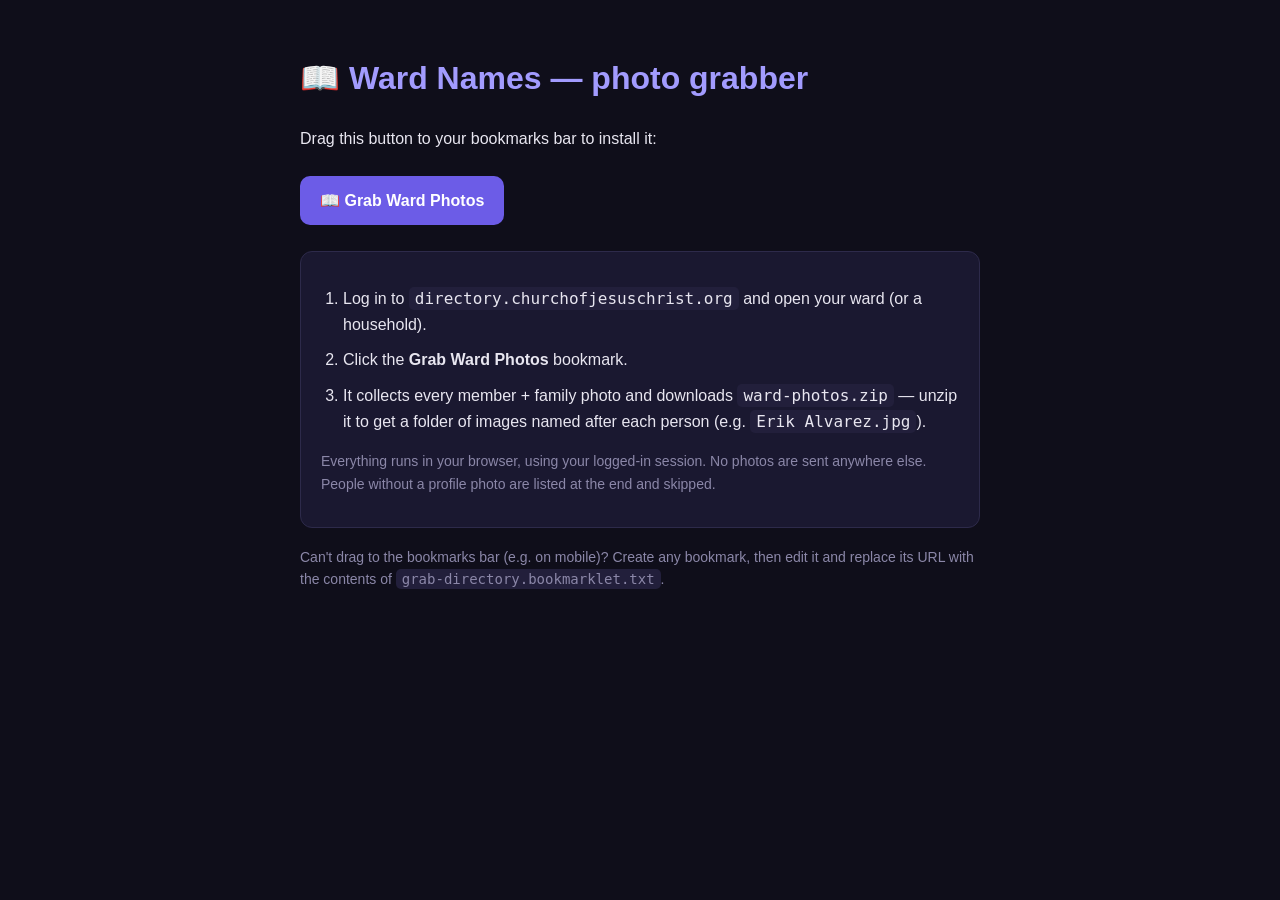
<file: bookmarklet/install.html>
<!DOCTYPE html>
<html lang="en"><head><meta charset="UTF-8">
<meta name="viewport" content="width=device-width,initial-scale=1">
<title>Install · Ward Names photo grabber</title>
<style>
  body{font:16px/1.6 -apple-system,BlinkMacSystemFont,'Segoe UI',sans-serif;
    background:#0f0e1a;color:#e8e6f0;max-width:680px;margin:0 auto;padding:32px 20px}
  h1{color:#a29bfe}a.bm{display:inline-block;background:#6C5CE7;color:#fff;
    text-decoration:none;font-weight:800;padding:12px 20px;border-radius:10px;margin:8px 0}
  ol{padding-left:22px}li{margin:10px 0}code{background:#221f3b;padding:2px 6px;border-radius:5px}
  .note{color:#8b87a8;font-size:14px}.box{background:#1a1830;border:1px solid #2d2a4a;
    border-radius:12px;padding:18px 20px;margin:18px 0}
</style></head><body>
<h1>📖 Ward Names — photo grabber</h1>
<p>Drag this button to your bookmarks bar to install it:</p>
<p><a class="bm" href="javascript:(function%20()%20%7B%0A%20%20'use%20strict'%3B%0A%0A%20%20%2F%2F%20%E2%94%80%E2%94%80%20tiny%20on-page%20status%20panel%20%E2%94%80%E2%94%80%E2%94%80%E2%94%80%E2%94%80%E2%94%80%E2%94%80%E2%94%80%E2%94%80%E2%94%80%E2%94%80%E2%94%80%E2%94%80%E2%94%80%E2%94%80%E2%94%80%E2%94%80%E2%94%80%E2%94%80%E2%94%80%E2%94%80%E2%94%80%E2%94%80%E2%94%80%E2%94%80%E2%94%80%E2%94%80%E2%94%80%E2%94%80%E2%94%80%E2%94%80%E2%94%80%E2%94%80%E2%94%80%E2%94%80%E2%94%80%E2%94%80%E2%94%80%E2%94%80%E2%94%80%E2%94%80%E2%94%80%0A%20%20const%20panel%20%3D%20document.createElement('div')%3B%0A%20%20panel.style.cssText%20%3D%0A%20%20%20%20'position%3Afixed%3Bz-index%3A2147483647%3Bright%3A16px%3Bbottom%3A16px%3Bmax-width%3A330px%3B'%20%2B%0A%20%20%20%20'background%3A%231a1830%3Bcolor%3A%23e8e6f0%3Bfont%3A13px%2F1.45%20-apple-system%2Csans-serif%3B'%20%2B%0A%20%20%20%20'border%3A1px%20solid%20%234834d4%3Bborder-radius%3A12px%3Bpadding%3A14px%2016px%3B'%20%2B%0A%20%20%20%20'box-shadow%3A0%208px%2040px%20rgba(0%2C0%2C0%2C.5)'%3B%0A%20%20document.body.appendChild(panel)%3B%0A%20%20const%20say%20%3D%20(html)%20%3D%3E%20%7B%0A%20%20%20%20panel.innerHTML%20%3D%20'%3Cb%3E%F0%9F%93%96%20Ward%20Names%20capture%3C%2Fb%3E%3Cbr%3E'%20%2B%20html%3B%0A%20%20%7D%3B%0A%20%20say('Starting%E2%80%A6')%3B%0A%0A%20%20%2F%2F%20%E2%94%80%E2%94%80%20minimal%20ZIP%20writer%20(store%20method%2C%20no%20external%20deps)%20%E2%94%80%E2%94%80%E2%94%80%E2%94%80%E2%94%80%E2%94%80%E2%94%80%E2%94%80%E2%94%80%E2%94%80%E2%94%80%E2%94%80%E2%94%80%E2%94%80%E2%94%80%E2%94%80%E2%94%80%0A%20%20const%20crcTable%20%3D%20(()%20%3D%3E%20%7B%0A%20%20%20%20const%20t%20%3D%20new%20Uint32Array(256)%3B%0A%20%20%20%20for%20(let%20n%20%3D%200%3B%20n%20%3C%20256%3B%20n%2B%2B)%20%7B%0A%20%20%20%20%20%20let%20c%20%3D%20n%3B%0A%20%20%20%20%20%20for%20(let%20k%20%3D%200%3B%20k%20%3C%208%3B%20k%2B%2B)%20c%20%3D%20c%20%26%201%20%3F%200xedb88320%20%5E%20(c%20%3E%3E%3E%201)%20%3A%20c%20%3E%3E%3E%201%3B%0A%20%20%20%20%20%20t%5Bn%5D%20%3D%20c%20%3E%3E%3E%200%3B%0A%20%20%20%20%7D%0A%20%20%20%20return%20t%3B%0A%20%20%7D)()%3B%0A%20%20const%20crc32%20%3D%20(bytes)%20%3D%3E%20%7B%0A%20%20%20%20let%20c%20%3D%20~0%3B%0A%20%20%20%20for%20(let%20i%20%3D%200%3B%20i%20%3C%20bytes.length%3B%20i%2B%2B)%0A%20%20%20%20%20%20c%20%3D%20crcTable%5B(c%20%5E%20bytes%5Bi%5D)%20%26%200xff%5D%20%5E%20(c%20%3E%3E%3E%208)%3B%0A%20%20%20%20return%20(~c)%20%3E%3E%3E%200%3B%0A%20%20%7D%3B%0A%0A%20%20%2F%2F%20files%3A%20%5B%7B%20name%2C%20data%3A%20Uint8Array%20%7D%5D%20-%3E%20Blob%20(a%20valid%20.zip%2C%20store%20method)%0A%20%20const%20makeZip%20%3D%20(files)%20%3D%3E%20%7B%0A%20%20%20%20const%20enc%20%3D%20new%20TextEncoder()%3B%0A%20%20%20%20const%20parts%20%3D%20%5B%5D%3B%0A%20%20%20%20const%20central%20%3D%20%5B%5D%3B%0A%20%20%20%20let%20offset%20%3D%200%3B%0A%20%20%20%20for%20(const%20f%20of%20files)%20%7B%0A%20%20%20%20%20%20const%20nameBytes%20%3D%20enc.encode(f.name)%3B%0A%20%20%20%20%20%20const%20crc%20%3D%20crc32(f.data)%3B%0A%20%20%20%20%20%20const%20size%20%3D%20f.data.length%3B%0A%20%20%20%20%20%20const%20lh%20%3D%20new%20Uint8Array(30%20%2B%20nameBytes.length)%3B%0A%20%20%20%20%20%20const%20dv%20%3D%20new%20DataView(lh.buffer)%3B%0A%20%20%20%20%20%20dv.setUint32(0%2C%200x04034b50%2C%20true)%3B%20%2F%2F%20local%20file%20header%20sig%0A%20%20%20%20%20%20dv.setUint16(4%2C%2020%2C%20true)%3B%20%2F%2F%20version%20needed%0A%20%20%20%20%20%20dv.setUint16(6%2C%200x0800%2C%20true)%3B%20%2F%2F%20UTF-8%20filename%0A%20%20%20%20%20%20dv.setUint16(8%2C%200%2C%20true)%3B%20%2F%2F%20store%0A%20%20%20%20%20%20dv.setUint32(14%2C%20crc%2C%20true)%3B%0A%20%20%20%20%20%20dv.setUint32(18%2C%20size%2C%20true)%3B%0A%20%20%20%20%20%20dv.setUint32(22%2C%20size%2C%20true)%3B%0A%20%20%20%20%20%20dv.setUint16(26%2C%20nameBytes.length%2C%20true)%3B%0A%20%20%20%20%20%20lh.set(nameBytes%2C%2030)%3B%0A%20%20%20%20%20%20parts.push(lh%2C%20f.data)%3B%0A%0A%20%20%20%20%20%20const%20ch%20%3D%20new%20Uint8Array(46%20%2B%20nameBytes.length)%3B%0A%20%20%20%20%20%20const%20cv%20%3D%20new%20DataView(ch.buffer)%3B%0A%20%20%20%20%20%20cv.setUint32(0%2C%200x02014b50%2C%20true)%3B%20%2F%2F%20central%20dir%20header%20sig%0A%20%20%20%20%20%20cv.setUint16(4%2C%2020%2C%20true)%3B%0A%20%20%20%20%20%20cv.setUint16(6%2C%2020%2C%20true)%3B%0A%20%20%20%20%20%20cv.setUint16(8%2C%200x0800%2C%20true)%3B%0A%20%20%20%20%20%20cv.setUint16(10%2C%200%2C%20true)%3B%20%2F%2F%20store%0A%20%20%20%20%20%20cv.setUint32(16%2C%20crc%2C%20true)%3B%0A%20%20%20%20%20%20cv.setUint32(20%2C%20size%2C%20true)%3B%0A%20%20%20%20%20%20cv.setUint32(24%2C%20size%2C%20true)%3B%0A%20%20%20%20%20%20cv.setUint16(28%2C%20nameBytes.length%2C%20true)%3B%0A%20%20%20%20%20%20cv.setUint32(42%2C%20offset%2C%20true)%3B%20%2F%2F%20offset%20of%20local%20header%0A%20%20%20%20%20%20ch.set(nameBytes%2C%2046)%3B%0A%20%20%20%20%20%20central.push(ch)%3B%0A%20%20%20%20%20%20offset%20%2B%3D%20lh.length%20%2B%20size%3B%0A%20%20%20%20%7D%0A%20%20%20%20let%20centralSize%20%3D%200%3B%0A%20%20%20%20for%20(const%20c%20of%20central)%20centralSize%20%2B%3D%20c.length%3B%0A%20%20%20%20const%20eocd%20%3D%20new%20Uint8Array(22)%3B%0A%20%20%20%20const%20ev%20%3D%20new%20DataView(eocd.buffer)%3B%0A%20%20%20%20ev.setUint32(0%2C%200x06054b50%2C%20true)%3B%20%2F%2F%20end%20of%20central%20dir%20sig%0A%20%20%20%20ev.setUint16(8%2C%20files.length%2C%20true)%3B%0A%20%20%20%20ev.setUint16(10%2C%20files.length%2C%20true)%3B%0A%20%20%20%20ev.setUint32(12%2C%20centralSize%2C%20true)%3B%0A%20%20%20%20ev.setUint32(16%2C%20offset%2C%20true)%3B%0A%20%20%20%20return%20new%20Blob(%5B...parts%2C%20...central%2C%20eocd%5D%2C%20%7B%20type%3A%20'application%2Fzip'%20%7D)%3B%0A%20%20%7D%3B%0A%0A%20%20%2F%2F%20Make%20a%20safe%2C%20readable%20file%20name%20from%20a%20person's%20%2F%20family's%20name.%0A%20%20const%20sanitize%20%3D%20(name)%20%3D%3E%0A%20%20%20%20(name%20%7C%7C%20'unknown')%0A%20%20%20%20%20%20.replace(%2F%5Cs%2B%2Fg%2C%20'%20')%0A%20%20%20%20%20%20.trim()%0A%20%20%20%20%20%20.replace(%2F%5B%5C%2F%5C%5C%3A*%3F%22%3C%3E%7C%5D%2Fg%2C%20'-')%20%2F%2F%20illegal%20filename%20chars%0A%20%20%20%20%20%20.slice(0%2C%2080)%20%7C%7C%20'unknown'%3B%0A%0A%20%20const%20extFromType%20%3D%20(type)%20%3D%3E%20%7B%0A%20%20%20%20if%20(%2Fpng%2Fi.test(type))%20return%20'png'%3B%0A%20%20%20%20if%20(%2Fwebp%2Fi.test(type))%20return%20'webp'%3B%0A%20%20%20%20if%20(%2Fgif%2Fi.test(type))%20return%20'gif'%3B%0A%20%20%20%20return%20'jpg'%3B%0A%20%20%7D%3B%0A%0A%20%20const%20UUID%20%3D%20%2F(%5B0-9a-f%5D%7B8%7D-%5B0-9a-f%5D%7B4%7D-%5B0-9a-f%5D%7B4%7D-%5B0-9a-f%5D%7B4%7D-%5B0-9a-f%5D%7B12%7D)%2Fi%3B%0A%20%20const%20photoUrl%20%3D%20(type%2C%20id)%20%3D%3E%0A%20%20%20%20new%20URL(%60%2Fapi%2Fv4%2Fphotos%2F%24%7Btype%7D%2F%24%7Bid%7D%60%2C%20location.origin).href%3B%0A%0A%20%20%2F*%20%E2%94%80%E2%94%80%20extractCards()%3A%20returns%20%5B%7B%20name%2C%20fullUrl%2C%20thumbUrl%20%7D%5D%20%E2%94%80%E2%94%80%E2%94%80%E2%94%80%E2%94%80%E2%94%80%E2%94%80%E2%94%80%E2%94%80%E2%94%80%E2%94%80%E2%94%80%E2%94%80%E2%94%80%0A%20%20%20*%20fullUrl%20is%20tried%20first%20(higher%20resolution)%3B%20thumbUrl%20is%20the%20known-good%0A%20%20%20*%20thumbnail%20the%20page%20itself%20loads%2C%20used%20as%20a%20fallback.%0A%20%20%20*%2F%0A%20%20function%20extractCards()%20%7B%0A%20%20%20%20const%20out%20%3D%20%5B%5D%3B%0A%20%20%20%20const%20seen%20%3D%20new%20Set()%3B%0A%0A%20%20%20%20%2F%2F%20Individual%20members%20%E2%80%94%20every%20profile%20link%20is%20%22%7Bname%7D%22%20%E2%86%92%20%2Fmembers%2F%7Buuid%7D.%0A%20%20%20%20document.querySelectorAll('a%5Bhref*%3D%22%2Fmembers%2F%22%5D').forEach((a)%20%3D%3E%20%7B%0A%20%20%20%20%20%20const%20m%20%3D%20(a.getAttribute('href')%20%7C%7C%20'').match(UUID)%3B%0A%20%20%20%20%20%20if%20(!m)%20return%3B%0A%20%20%20%20%20%20const%20id%20%3D%20m%5B1%5D%3B%0A%20%20%20%20%20%20const%20name%20%3D%20(a.textContent%20%7C%7C%20'').replace(%2F%5Cs%2B%2Fg%2C%20'%20').trim()%3B%0A%20%20%20%20%20%20if%20(!id%20%7C%7C%20!name%20%7C%7C%20seen.has(id))%20return%3B%0A%20%20%20%20%20%20seen.add(id)%3B%0A%20%20%20%20%20%20out.push(%7B%0A%20%20%20%20%20%20%20%20name%2C%0A%20%20%20%20%20%20%20%20fullUrl%3A%20photoUrl('members'%2C%20id)%2C%0A%20%20%20%20%20%20%20%20thumbUrl%3A%20photoUrl('members'%2C%20id)%20%2B%20'%3Fthumbnail%3Dtrue'%2C%0A%20%20%20%20%20%20%7D)%3B%0A%20%20%20%20%7D)%3B%0A%0A%20%20%20%20%2F%2F%20Households%20%E2%80%94%20family%20photo%20named%20after%20the%20household%20heading%20(%3Ch1%3E).%0A%20%20%20%20document.querySelectorAll('img%5Bsrc*%3D%22%2Fphotos%2Fhouseholds%2F%22%5D').forEach((img)%20%3D%3E%20%7B%0A%20%20%20%20%20%20const%20m%20%3D%20(img.getAttribute('src')%20%7C%7C%20'').match(UUID)%3B%0A%20%20%20%20%20%20if%20(!m)%20return%3B%0A%20%20%20%20%20%20const%20id%20%3D%20m%5B1%5D%3B%0A%20%20%20%20%20%20if%20(seen.has(id))%20return%3B%0A%20%20%20%20%20%20%2F%2F%20Nearest%20ancestor%20that%20contains%20the%20household's%20%3Ch1%3E%20heading.%0A%20%20%20%20%20%20let%20el%20%3D%20img%3B%0A%20%20%20%20%20%20let%20name%20%3D%20''%3B%0A%20%20%20%20%20%20for%20(let%20i%20%3D%200%3B%20i%20%3C%208%20%26%26%20el%3B%20i%2B%2B)%20%7B%0A%20%20%20%20%20%20%20%20const%20h1%20%3D%20el.querySelector%20%26%26%20el.querySelector('h1')%3B%0A%20%20%20%20%20%20%20%20if%20(h1%20%26%26%20h1.textContent.trim())%20%7B%0A%20%20%20%20%20%20%20%20%20%20name%20%3D%20h1.textContent.trim()%3B%0A%20%20%20%20%20%20%20%20%20%20break%3B%0A%20%20%20%20%20%20%20%20%7D%0A%20%20%20%20%20%20%20%20el%20%3D%20el.parentElement%3B%0A%20%20%20%20%20%20%7D%0A%20%20%20%20%20%20if%20(!name)%20return%3B%0A%20%20%20%20%20%20seen.add(id)%3B%0A%20%20%20%20%20%20out.push(%7B%0A%20%20%20%20%20%20%20%20name%3A%20name.replace(%2F%5Cs%2B%2Fg%2C%20'%20')%2C%0A%20%20%20%20%20%20%20%20fullUrl%3A%20photoUrl('households'%2C%20id)%2C%0A%20%20%20%20%20%20%20%20thumbUrl%3A%20photoUrl('households'%2C%20id)%20%2B%20'%3Fthumbnail%3Dtrue'%2C%0A%20%20%20%20%20%20%7D)%3B%0A%20%20%20%20%7D)%3B%0A%0A%20%20%20%20return%20out%3B%0A%20%20%7D%0A%0A%20%20async%20function%20fetchPhoto(card)%20%7B%0A%20%20%20%20%2F%2F%20Try%20full%20resolution%20first%2C%20fall%20back%20to%20the%20page's%20thumbnail.%0A%20%20%20%20for%20(const%20url%20of%20%5Bcard.fullUrl%2C%20card.thumbUrl%5D)%20%7B%0A%20%20%20%20%20%20try%20%7B%0A%20%20%20%20%20%20%20%20const%20res%20%3D%20await%20fetch(url%2C%20%7B%20credentials%3A%20'include'%20%7D)%3B%0A%20%20%20%20%20%20%20%20if%20(res.ok)%20%7B%0A%20%20%20%20%20%20%20%20%20%20const%20blob%20%3D%20await%20res.blob()%3B%0A%20%20%20%20%20%20%20%20%20%20if%20(blob.size%20%3E%200)%20return%20blob%3B%0A%20%20%20%20%20%20%20%20%7D%0A%20%20%20%20%20%20%7D%20catch%20(e)%20%7B%0A%20%20%20%20%20%20%20%20%2F*%20try%20next%20*%2F%0A%20%20%20%20%20%20%7D%0A%20%20%20%20%7D%0A%20%20%20%20return%20null%3B%0A%20%20%7D%0A%0A%20%20%2F%2F%20%E2%94%80%E2%94%80%20main%20%E2%94%80%E2%94%80%E2%94%80%E2%94%80%E2%94%80%E2%94%80%E2%94%80%E2%94%80%E2%94%80%E2%94%80%E2%94%80%E2%94%80%E2%94%80%E2%94%80%E2%94%80%E2%94%80%E2%94%80%E2%94%80%E2%94%80%E2%94%80%E2%94%80%E2%94%80%E2%94%80%E2%94%80%E2%94%80%E2%94%80%E2%94%80%E2%94%80%E2%94%80%E2%94%80%E2%94%80%E2%94%80%E2%94%80%E2%94%80%E2%94%80%E2%94%80%E2%94%80%E2%94%80%E2%94%80%E2%94%80%E2%94%80%E2%94%80%E2%94%80%E2%94%80%E2%94%80%E2%94%80%E2%94%80%E2%94%80%E2%94%80%E2%94%80%E2%94%80%E2%94%80%E2%94%80%E2%94%80%E2%94%80%E2%94%80%E2%94%80%E2%94%80%E2%94%80%E2%94%80%E2%94%80%E2%94%80%E2%94%80%E2%94%80%0A%20%20(async%20function%20run()%20%7B%0A%20%20%20%20try%20%7B%0A%20%20%20%20%20%20const%20cards%20%3D%20extractCards()%3B%0A%20%20%20%20%20%20if%20(!cards.length)%20%7B%0A%20%20%20%20%20%20%20%20say(%0A%20%20%20%20%20%20%20%20%20%20'%E2%9A%A0%20Found%20no%20members%20on%20this%20page.%3Cbr%3EOpen%20a%20ward%2Fhousehold%20view%20first%2C%20then%20click%20again.'%0A%20%20%20%20%20%20%20%20)%3B%0A%20%20%20%20%20%20%20%20return%3B%0A%20%20%20%20%20%20%7D%0A%0A%20%20%20%20%20%20const%20entries%20%3D%20%5B%5D%3B%20%2F%2F%20%7B%20name%2C%20data%3A%20Uint8Array%20%7D%0A%20%20%20%20%20%20const%20used%20%3D%20new%20Map()%3B%20%2F%2F%20de-dupe%20identical%20file%20names%0A%20%20%20%20%20%20const%20failed%20%3D%20%5B%5D%3B%0A%20%20%20%20%20%20let%20done%20%3D%200%3B%0A%0A%20%20%20%20%20%20for%20(const%20card%20of%20cards)%20%7B%0A%20%20%20%20%20%20%20%20say(%60Fetching%20%24%7B%2B%2Bdone%7D%20%2F%20%24%7Bcards.length%7D%E2%80%A6%3Cbr%3E%3Csmall%3E%24%7Bcard.name%7D%3C%2Fsmall%3E%60)%3B%0A%20%20%20%20%20%20%20%20const%20blob%20%3D%20await%20fetchPhoto(card)%3B%0A%20%20%20%20%20%20%20%20if%20(!blob)%20%7B%0A%20%20%20%20%20%20%20%20%20%20failed.push(card.name)%3B%0A%20%20%20%20%20%20%20%20%20%20continue%3B%0A%20%20%20%20%20%20%20%20%7D%0A%20%20%20%20%20%20%20%20let%20base%20%3D%20sanitize(card.name)%3B%0A%20%20%20%20%20%20%20%20const%20n%20%3D%20(used.get(base)%20%7C%7C%200)%20%2B%201%3B%0A%20%20%20%20%20%20%20%20used.set(base%2C%20n)%3B%0A%20%20%20%20%20%20%20%20if%20(n%20%3E%201)%20base%20%2B%3D%20%60%20(%24%7Bn%7D)%60%3B%0A%20%20%20%20%20%20%20%20entries.push(%7B%0A%20%20%20%20%20%20%20%20%20%20name%3A%20%60%24%7Bbase%7D.%24%7BextFromType(blob.type)%7D%60%2C%0A%20%20%20%20%20%20%20%20%20%20data%3A%20new%20Uint8Array(await%20blob.arrayBuffer())%2C%0A%20%20%20%20%20%20%20%20%7D)%3B%0A%20%20%20%20%20%20%7D%0A%0A%20%20%20%20%20%20const%20saved%20%3D%20entries.length%3B%0A%20%20%20%20%20%20if%20(!saved)%20%7B%0A%20%20%20%20%20%20%20%20say('%E2%9A%A0%20Could%20not%20fetch%20any%20photos%20(are%20you%20logged%20in%3F).')%3B%0A%20%20%20%20%20%20%20%20return%3B%0A%20%20%20%20%20%20%7D%0A%0A%20%20%20%20%20%20say('Building%20ZIP%E2%80%A6')%3B%0A%20%20%20%20%20%20const%20out%20%3D%20makeZip(entries)%3B%0A%20%20%20%20%20%20const%20a%20%3D%20document.createElement('a')%3B%0A%20%20%20%20%20%20a.href%20%3D%20URL.createObjectURL(out)%3B%0A%20%20%20%20%20%20a.download%20%3D%20'ward-photos.zip'%3B%0A%20%20%20%20%20%20document.body.appendChild(a)%3B%0A%20%20%20%20%20%20a.click()%3B%0A%20%20%20%20%20%20URL.revokeObjectURL(a.href)%3B%0A%20%20%20%20%20%20a.remove()%3B%0A%0A%20%20%20%20%20%20say(%0A%20%20%20%20%20%20%20%20%60%E2%9C%93%20Saved%20%24%7Bsaved%7D%20photo(s)%20to%20ward-photos.zip.%60%20%2B%0A%20%20%20%20%20%20%20%20%20%20(failed.length%0A%20%20%20%20%20%20%20%20%20%20%20%20%3F%20%60%3Cbr%3E%E2%9A%A0%20%24%7Bfailed.length%7D%20had%20no%20photo%3A%20%60%20%2B%0A%20%20%20%20%20%20%20%20%20%20%20%20%20%20failed.slice(0%2C%204).join('%2C%20')%20%2B%0A%20%20%20%20%20%20%20%20%20%20%20%20%20%20(failed.length%20%3E%204%20%3F%20'%E2%80%A6'%20%3A%20'')%0A%20%20%20%20%20%20%20%20%20%20%20%20%3A%20'')%20%2B%0A%20%20%20%20%20%20%20%20%20%20'%3Cbr%3E%3Csmall%3EClick%20to%20dismiss.%3C%2Fsmall%3E'%0A%20%20%20%20%20%20)%3B%0A%20%20%20%20%20%20panel.style.cursor%20%3D%20'pointer'%3B%0A%20%20%20%20%20%20panel.onclick%20%3D%20()%20%3D%3E%20panel.remove()%3B%0A%20%20%20%20%7D%20catch%20(err)%20%7B%0A%20%20%20%20%20%20say('%E2%9A%A0%20'%20%2B%20err.message)%3B%0A%20%20%20%20%7D%0A%20%20%7D)()%3B%0A%7D)()%3B%0A%0A%3Bvoid%200%3B">📖 Grab Ward Photos</a></p>
<div class="box">
<ol>
  <li>Log in to <code>directory.churchofjesuschrist.org</code> and open your ward
      (or a household).</li>
  <li>Click the <b>Grab Ward Photos</b> bookmark.</li>
  <li>It collects every member + family photo and downloads
      <code>ward-photos.zip</code> — unzip it to get a folder of images named
      after each person (e.g. <code>Erik Alvarez.jpg</code>).</li>
</ol>
<p class="note">Everything runs in your browser, using your logged-in session.
No photos are sent anywhere else. People without a profile photo are listed at
the end and skipped.</p>
</div>
<p class="note">Can't drag to the bookmarks bar (e.g. on mobile)? Create any
bookmark, then edit it and replace its URL with the contents of
<code>grab-directory.bookmarklet.txt</code>.</p>
</body></html>
</file>
